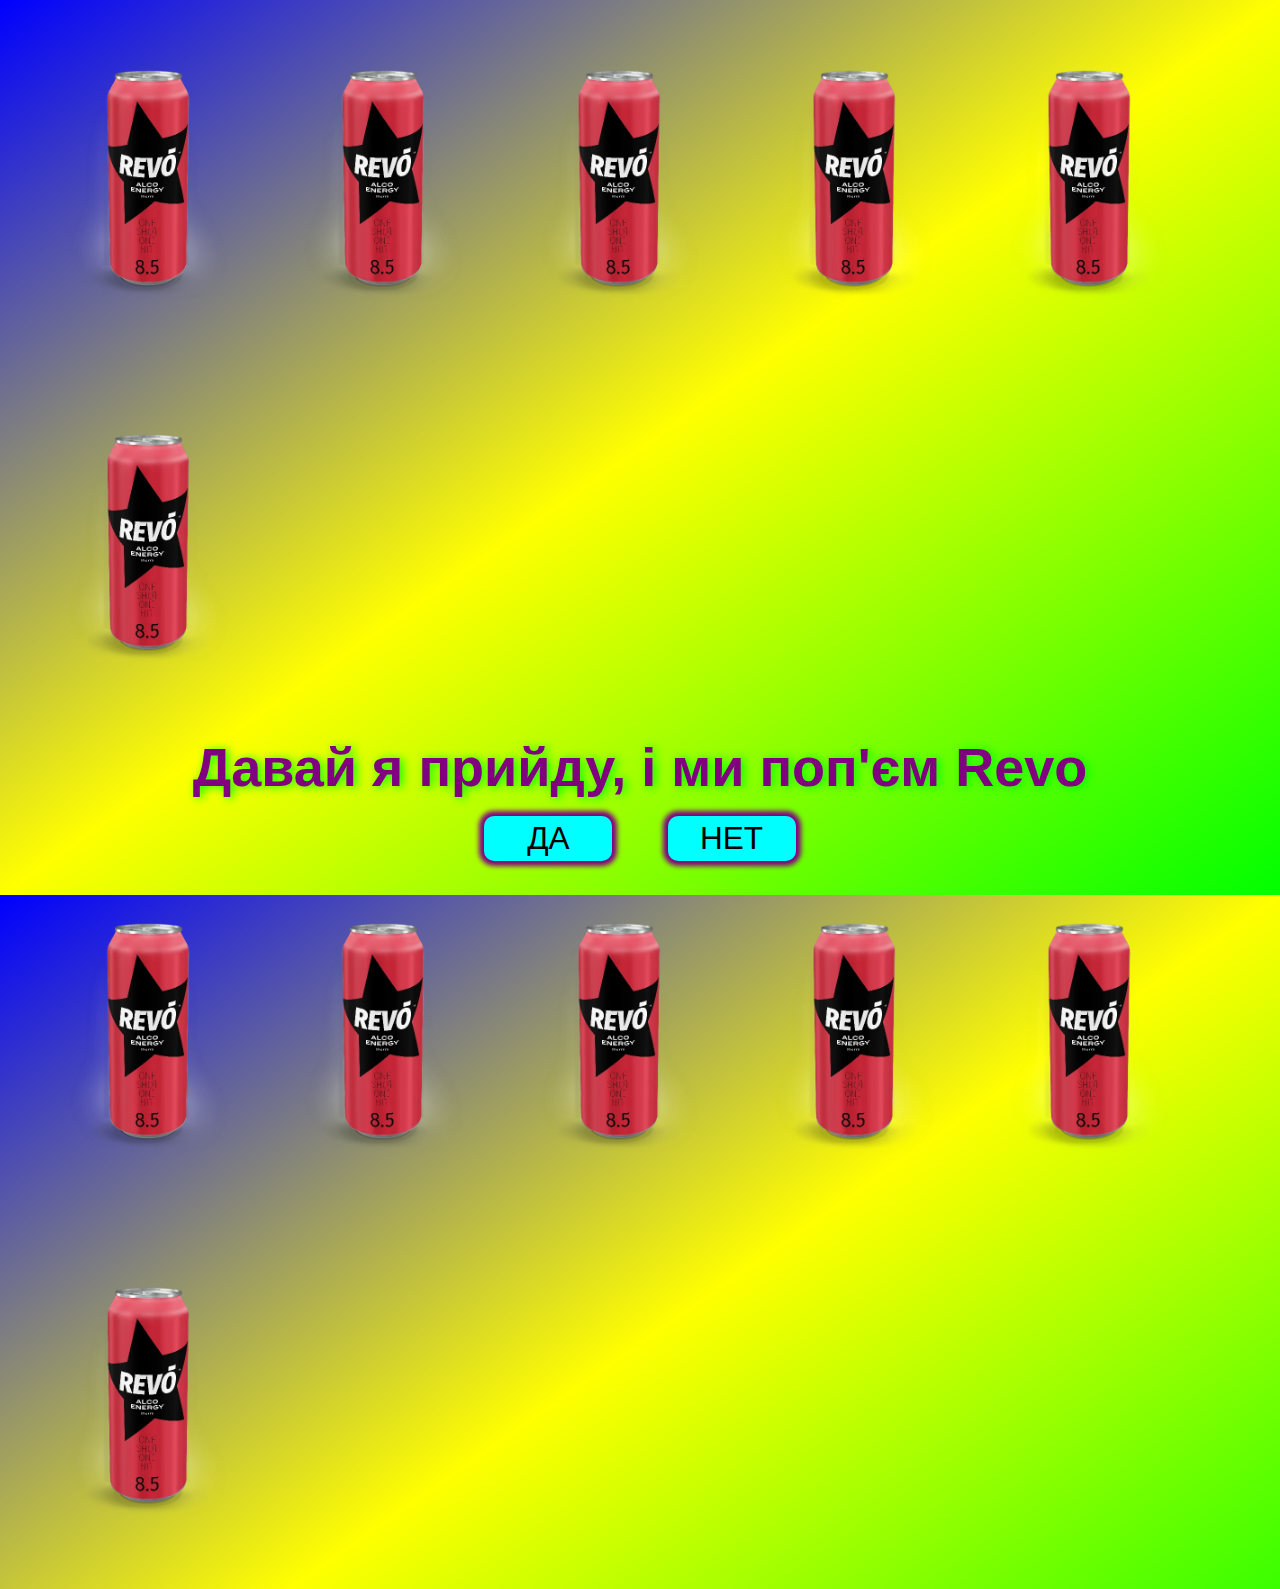
<file: index.html>
<!DOCTYPE html>
<html lang="en">
<head>
    <meta charset="UTF-8">
    <title></title>
    <link rel="stylesheet" href="style.css">
</head>
<body>
<img src="can_revo_cherry_500ml_.webp" class="rot">
<img src="can_revo_cherry_500ml_.webp" class="rot">
<img src="can_revo_cherry_500ml_.webp" class="rot">
<img src="can_revo_cherry_500ml_.webp" class="rot">
<img src="can_revo_cherry_500ml_.webp" class="rot">
<img src="can_revo_cherry_500ml_.webp" class="rot">
<div class="pidor">
    <h1>Давай я прийду, і ми поп'єм Revo</h1>
    <button onmouseover="document.getElementById('yes').style.display='block';"
            onmouseout="document.getElementById('yes').style.display='none';"
            onclick="window.location.href='https://t.me/d1mon4ik1'"
            class="yes">ДА</button>
    <div class="yess" id="yes">
        <h2>Нажми на кнопку і напиши в телегу 🙂</h2>
    </div>
    <button onmouseover="document.getElementById('no').style.display='block';"
            onmouseout="document.getElementById('no').style.display='none';"
            onclick="window.location.href='1.html'" class="no">НЕТ</button>
    <div class="yess" id="no">
        <h2>Нажимай підор  🖕   🤬 </h2>
    </div>
</div>
<img src="can_revo_cherry_500ml_.webp" class="rot">
<img src="can_revo_cherry_500ml_.webp" class="rot">
<img src="can_revo_cherry_500ml_.webp" class="rot">
<img src="can_revo_cherry_500ml_.webp" class="rot">
<img src="can_revo_cherry_500ml_.webp" class="rot">
<img src="can_revo_cherry_500ml_.webp" class="rot">

</body>
</html>
</file>
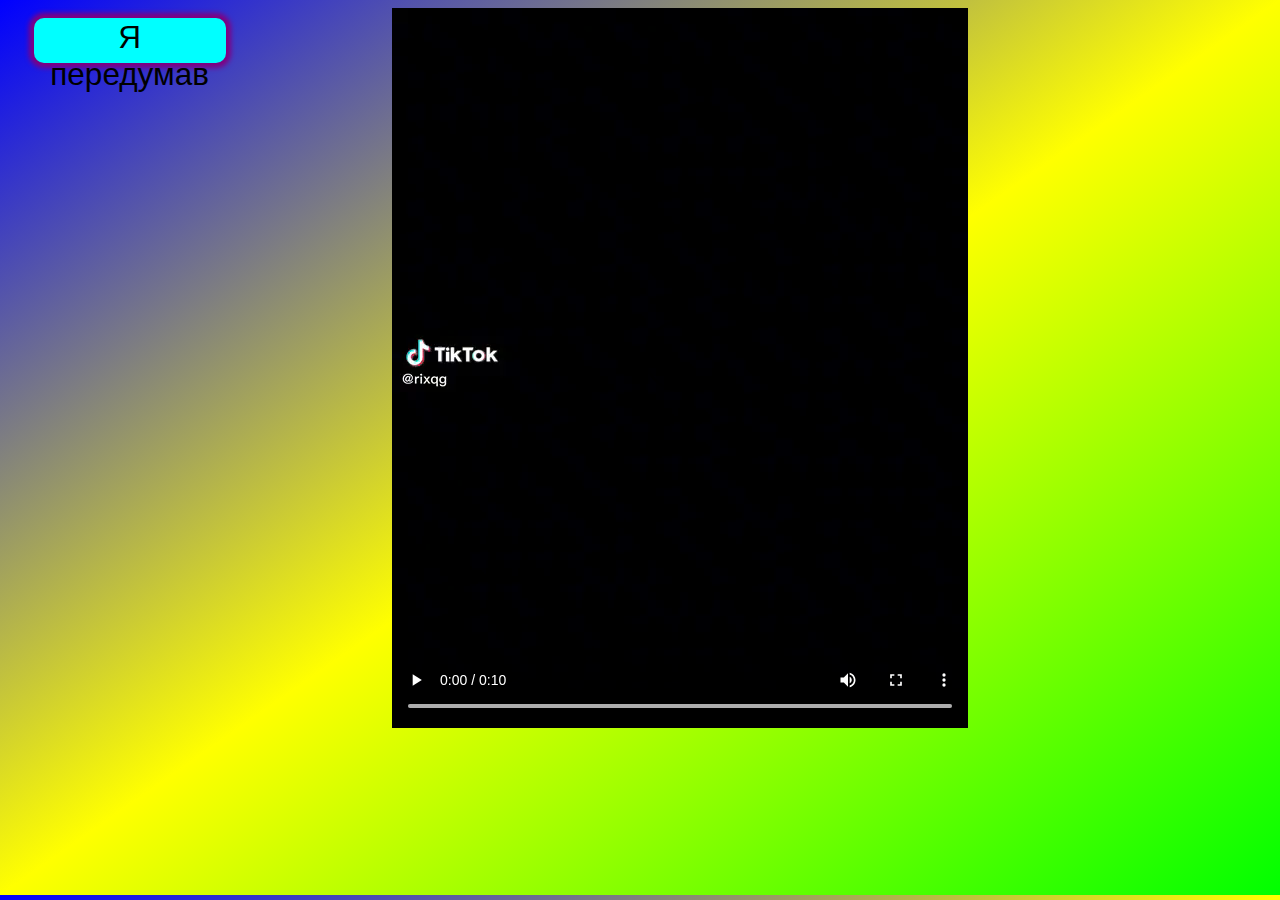
<file: 1.html>
<!DOCTYPE html>
<html lang="en">
<head>
    <meta charset="UTF-8">
    <title>Title</title>
    <link rel="stylesheet" href="style.css">
</head>
<body>
<button onmouseover="document.getElementById('yes').style.display='block';"
        onmouseout="document.getElementById('yes').style.display='none';"
        onclick="window.location.href='https://t.me/d1mon4ik1'"
        class="nice">Я передумав</button>
<div class="yess" id="yes">
    <h2>Красавчик шо поміняв рішення👍, ну всеравно підор, бо сначала нажав НЕТ👎. Нажми і напиши</h2>
</div>
<video autoplay controls loop>
    <source src="Download.mp4" type="video/mp4">
</video>
</body>
</html>
</file>
<file: style.css>
body{
    background: linear-gradient(to bottom right, blue, yellow,lime);
    background-size: cover;
    height: 97.7vh;
}
img.rot {
    animation: 1s linear 0s normal none infinite running rot;
    -webkit-animation: 3s linear 0s normal none infinite running rot;
    height: 40vh;
    margin-left: 4vw;
    text-align: center;
}
@keyframes rot {
    0% {
        transform: rotate(0deg);
    }
    100% {
        transform: rotate(360deg);
    }
}
@-webkit-keyframes rot {
    0% {
        transform: rotate(0deg);
    }
    100% {
        transform: rotate(360deg);
    }
}
.pidor{
    text-align: center;
}
.yess{
    border: 1px solid black;
    width: 45vw;
    position: absolute;
    top: 0;
    margin: 10vh 0 0 25vw;
    padding: 0 2vw;
    background: linear-gradient(to bottom right, red, purple, orange);
    font-size: 4vh;
    color: yellow;
    text-shadow: 3px 1px 3px black;
    border-radius: 10px;
    transition: 500ms;
    display: none;
    text-align: center;
}
button{
    height: 5vh;
    width: 10vw;
    font-size: 3.5vh;
    border-radius: 10px;
    margin: 2vh 2vw 0 2vw;
    background-color: aqua;
    box-shadow: 0 0 5px 5px purple;
    border: none;
    cursor: pointer;
}
button:hover{
    transform: scale(1.2);
}
h1{
    font-size: 6vh;
    font-family: Arial, serif;
    color: purple;
    margin: 0;
    text-shadow: 3px 1px 10px lime;
}
video{
    margin-left: 30vw;
}
.nice{
    top: 0;
    position: absolute;
    width: 15vw;
}
</file>
